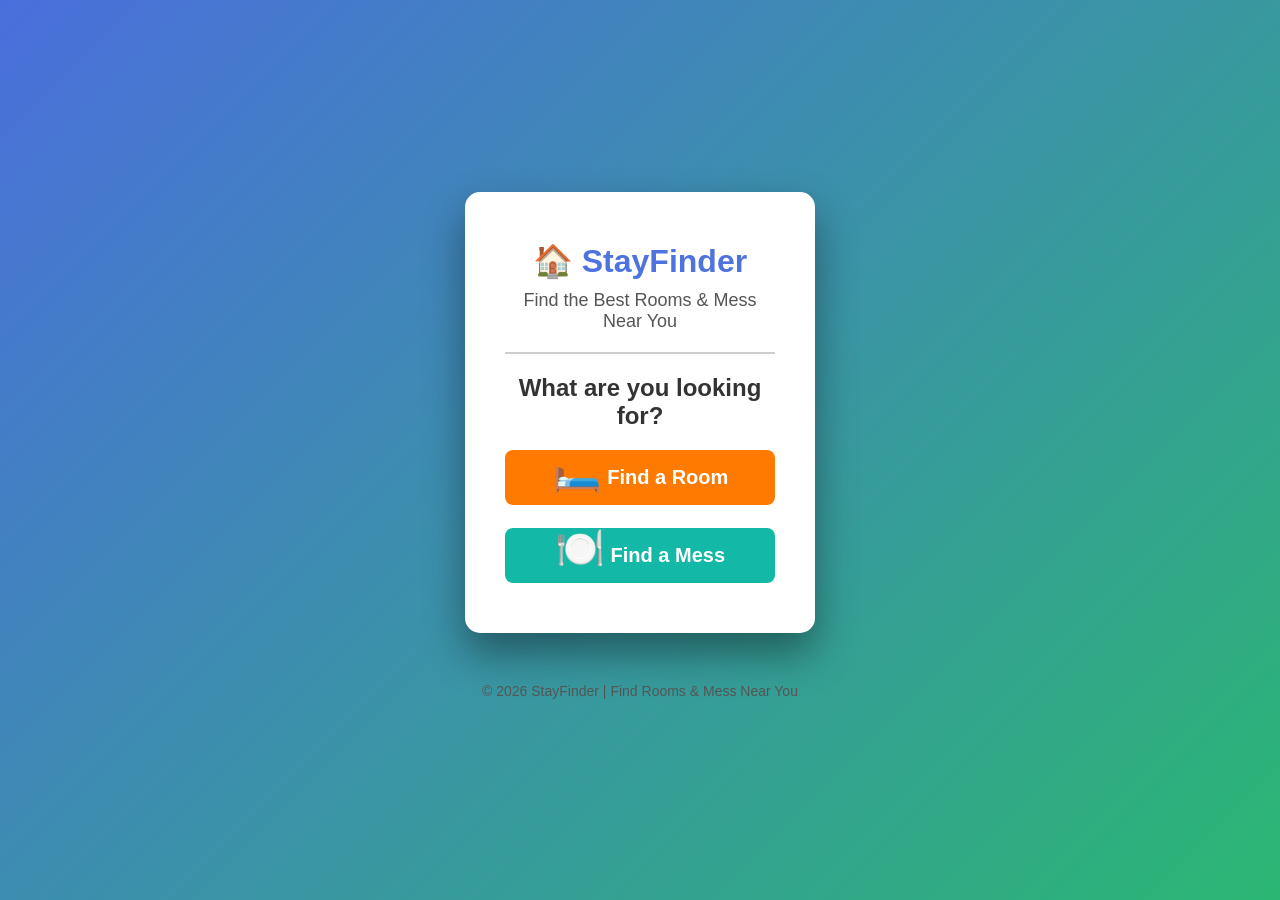
<file: index.html>
<!DOCTYPE html>
<html lang="en">
<head>
    <meta charset="UTF-8">
    <title>StayFinder | Find Rooms & Mess</title>
    <meta name="viewport" content="width=device-width, initial-scale=1.0">
    <link rel="stylesheet" href="styles/index.css">
</head>
<body>
    <div class="index-container">

        <div class="content-box">
            <h1>🏠 StayFinder</h1>
            <p class="tagline">Find the Best Rooms & Mess Near You</p>

            <div class="divider"></div>

            <h2>What are you looking for?</h2>

            <div class="user-choice">
                <button class="choice-btn room-btn"
                    onclick="window.location.href='roomFinder.html'">
                    <span class="icon">🛏️</span> Find a Room
                </button>

                <button class="choice-btn mess-btn"
                    onclick="window.location.href='messFinder.html'">
                    <span class="icon">🍽️</span> Find a Mess
                </button>
            </div>
        </div>

    </div>
    
    <footer class="footer">
        <p>© 2026 StayFinder | Find Rooms & Mess Near You</p>
    </footer>

</body>
</html>
</file>
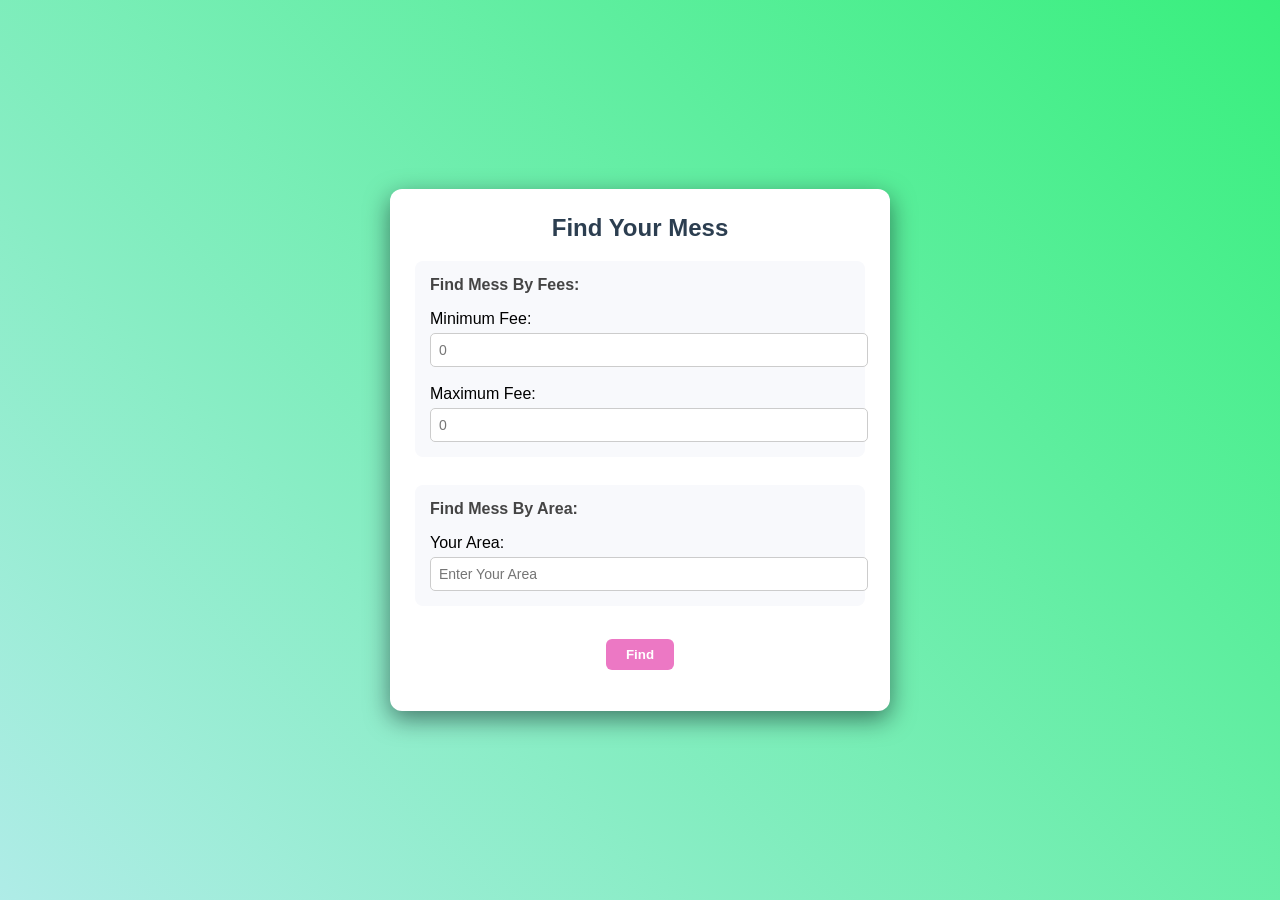
<file: messFinder.html>
<!DOCTYPE html>
<html lang="en">
<head>
    <meta charset="UTF-8">
    <meta name="viewport" content="width=device-width, initial-scale=1.0">
    <title>StayFinder | Find Mess</title>
    <link rel="stylesheet" href="styles/messFinder.css">
</head>
<body>
    <div class="page-wrapper">
        <div class="userForm-Container">
            <h2>Find Your Mess</h2>
            <div class="box">
                <h3>Find Mess By Fees:</h3>
                <div id="box1">
                    Minimum Fee:
                    <input type="number" placeholder="0" class="js-minfee-input">
                    <br><br>
                    Maximum Fee:
                    <input type="number" placeholder="0" class="js-maxfee-input">
                </div>
                
            </div>
            <br>
            <div class="box">
                <h3>Find Mess By Area:</h3>
                <div id="box1">
                    Your Area:
                    <input type="text" placeholder="Enter Your Area" class="js-area-input">
                </div>
            </div>
            <br>
            <div class="btn">
                <button type="submit" class="findbtn">Find</button>
                <p class="error-msg"></p>

            </div>
        </div>

        <div class="js-messList messList"></div>

    </div>
    <!-- <script src="scripts/messDatabase.js"></script> -->
    <script type="module" src="scripts/messinfo.js"></script>
</body>
</html>
</file>
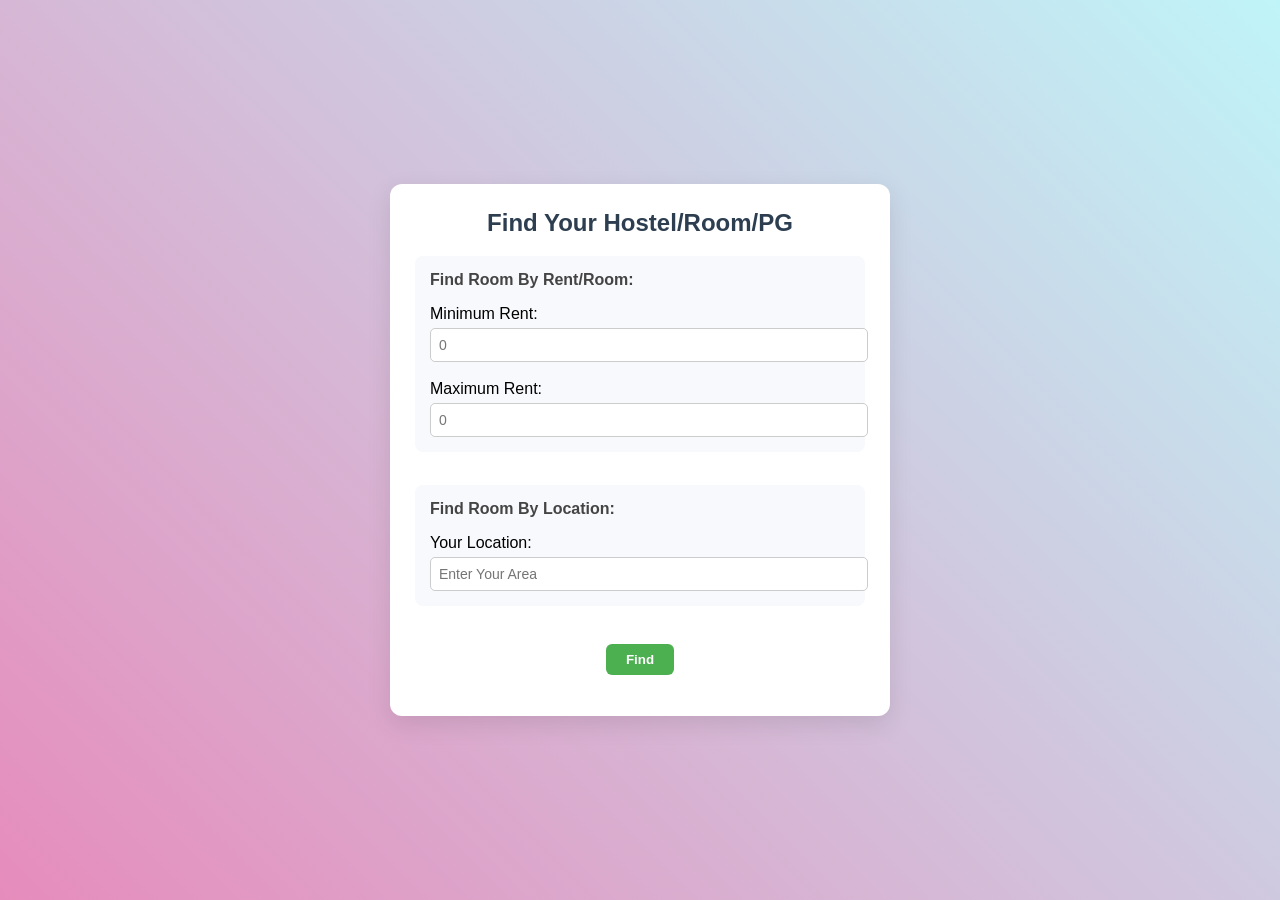
<file: roomFinder.html>
<!DOCTYPE html>
<html lang="en">
<head>
    <meta charset="UTF-8">
    <meta name="viewport" content="width=device-width, initial-scale=1.0">
    <title>StayFinder | Find Rooms</title>
    <link rel="stylesheet" href="styles/roomFinder.css">
</head>
<body>
    <div class="page-wrapper">
        <div class="userForm-Container">
            <h2>Find Your Hostel/Room/PG</h2>
            <div class="box">
                <h3>Find Room By Rent/Room:</h3>
                <div id="box1">
                    Minimum Rent:
                    <input type="number" placeholder="0" class="js-minrent-input">
                    <br><br>
                    Maximum Rent:
                    <input type="number" placeholder="0" class="js-maxrent-input">
                </div>
            </div>
            <br>

            <div class="box">
                <h3>Find Room By Location:</h3>
                <div id="box1">
                    Your Location:
                    <input type="text" placeholder="Enter Your Area" class="js-location-input">
                </div>
            </div>
            <br>
            <div>
                <button type="submit" class="findbtn">Find</button>
                <p class="error-msg"></p>
            </div>
        </div>
    
        <div class="js-roomList roomList"></div>
    </div>

    <script type="module" src="scripts/roominfo.js"></script>
</body>
</html>
</file>
<file: styles/index.css>
* {
    margin: 0;
    padding: 0;
    box-sizing: border-box;
    font-family: Arial, Helvetica, sans-serif;
}

body {
    height: 100vh;
    display: flex;
    flex-direction: column;
    justify-content: center;
    align-items: center;
    background: linear-gradient(135deg,#4a6fdc,#2bb673);
}

.index-container {
    width: 100%;
    display: flex;
    justify-content: center;
    align-items: center;
}

.content-box {
    background-color: white;
    padding: 50px 40px;
    border-radius: 15px;
    text-align: center;
    width: 350px;
    box-shadow: 0 20px 40px rgba(0,0,0,0.4);
}

h1 {
    color: #4e73df;
    margin-bottom: 10px;
}

.tagline {
    color: #555;
    margin-bottom: 20px;
    font-size: 18px;
}

.divider {
    height: 2px;
    background-color: #d0cdcd;
    margin: 20px 0;
}

h2 {
    margin-bottom: 20px;
    color: #333;
}

.user-choice {
    display: flex;
    flex-direction: column;
    gap: 15px;
}

.choice-btn {
    padding: 16px;
    border: none;
    border-radius: 8px;
    font-size: 20px;
    cursor: pointer;
   
}

.room-btn {
    background-color: #FF7A00;
    color: white;
    font-weight: 700;
}

.mess-btn {
    background-color: #14B8A6;
    color: white;
    font-weight: 700;
    margin-top: 8px;

}

.icon{
    font-size: 40px;
    line-height: 0;
}

.choice-btn:hover {
    transform: scale(1.05);
    opacity: 0.9;
}

.footer{
    text-align: center;
    margin-top: 40px;
    padding: 10px;
    font-size: 14px;
    color: #555;
}
</file>
<file: styles/messFinder.css>
/* ===== Page Layout ===== */

body {
    font-family: 'Segoe UI', sans-serif;
    /* background: linear-gradient(135deg, #eef2f7, #d9e4f5); */
    background: linear-gradient(45deg, #afece7, #38ef7d);
    margin: 0;
    height: 100vh;
    overflow: hidden; /* prevent whole page scroll */
}

/* Main wrapper */
.page-wrapper {
    display: flex;
    height: 100vh;
    transition: 0.6s ease;
}

/* LEFT SECTION (Form) */
.userForm-Container {
    background: #ffffff;
    width: 100%;
    max-width: 450px;
    margin: auto;
    padding: 25px;
    border-radius: 12px;
    box-shadow: 0 8px 25px rgba(0, 9, 17, 0.5);
    transition: 0.6s ease;
}

/* After search layout */
.page-wrapper.active .userForm-Container {
    margin: 30px;
}

/* RIGHT SECTION (Results) */
.messList {
    flex: 1;
    padding: 30px;
    overflow-y: auto;  /* only right scroll */
    display: none;     /* hidden initially */
}

/* Show results after clicking */
.page-wrapper.active .messList {
    display: flex;
    flex-direction: column;
    gap: 15px;
}

/* ===== Form Styling ===== */

h2 {
    text-align: center;
    margin-top: 0;
    color: #2c3e50;
}

.box {
    background: #f8f9fc;
    border-radius: 8px;
    padding: 15px;
    margin-top: 10px;
}

h3 {
    margin-top: 0;
    font-size: 16px;
    color: #444;
}

input {
    width: 100%;
    padding: 8px;
    margin-top: 5px;
    border-radius: 5px;
    border: 1px solid #ccc;
    font-size: 14px;
}

button {
    display: block;
    margin: 15px auto 10px auto;
    padding: 8px 20px;
    font-weight: bold;
    border: none;
    border-radius: 6px;
    background: #ec78c4;
    color: white;
    cursor: pointer;
}

button:hover {
    background: #388e3c;
    border: 1px solid black;
}

.error-msg {
    text-align: center;
    color: red;
}

/* ===== Result Cards ===== */

.mess-card {
    background: white;
    border-radius: 10px;
    padding: 18px;
    box-shadow: 0 4px 12px rgba(0,0,0,0.08);
    border-left: 5px solid #4CAF50;
    transition: 0.3s;
}

.mess-card:hover {
    transform: translateY(-4px);
    box-shadow: 0 8px 20px rgba(0,0,0,0.15);
}

.mess-card h3 {
    margin-bottom: 8px;
    color: #2c3e50;
}

.mess-card p {
    margin: 5px 0;
    font-size: 14px;
    color: #555;
}

.mess-card p:nth-child(2) {
    font-weight: bold;
    color: #4CAF50;
}
</file>
<file: styles/roomFinder.css>
/* ===== Page Layout ===== */

body {
    font-family: 'Segoe UI', sans-serif;
    background: linear-gradient(45deg, #e68cbc, #bef4f8fa);
    margin: 0;
    height: 100vh;
    overflow: hidden; /* prevent whole page scroll */
}

/* Main wrapper */
.page-wrapper {
    display: flex;
    height: 100vh;
    transition: 0.6s ease;
}
/* LEFT SECTION (Form) */
.userForm-Container {
    background: #ffffff;
    width: 100%;
    max-width: 450px;
    margin: auto;
    padding: 25px;
    border-radius: 12px;
    box-shadow: 0 8px 25px rgba(0,0,0,0.1);
    transition: 0.6s ease;
}

/* After search layout */
.page-wrapper.active .userForm-Container {
    margin: 30px;
}
/* RIGHT SECTION (Results) */
.roomList{
    flex: 1;
    padding: 30px;
    overflow-y: auto;  /* only right scroll */
    display: none;     /* hidden initially */
}

/* Show results after clicking */
.page-wrapper.active .roomList {
    display: flex;
    flex-direction: column;
    gap: 15px;
}

/* ===== Form Styling ===== */
h2 {
    text-align: center;
    margin-top: 0;
    color: #2c3e50;
}

.box {
    background: #f8f9fc;
    border-radius: 8px;
    padding: 15px;
    margin-top: 15px;
}

h3 {
    margin-top: 0;
    font-size: 16px;
    color: #444;
}

input {
    width: 100%;
    padding: 8px;
    margin-top: 5px;
    border-radius: 5px;
    border: 1px solid #ccc;
    font-size: 14px;
}

button {
    display: block;
    margin: 20px auto 10px auto;
    padding: 8px 20px;
    font-weight: bold;
    border: none;
    border-radius: 6px;
    background: #4CAF50;
    color: white;
    cursor: pointer;
    transition: 0.3s;
}

button:hover {
    background: #388e3c;
}

.error-msg {
    text-align: center;
    color: red;
}


/* ===== Result Cards ===== */

.room-card {
    background: white;
    border-radius: 10px;
    padding: 18px;
    box-shadow: 0 4px 12px rgba(0,0,0,0.08);
    border-left: 5px solid #4CAF50;
    transition: 0.3s;
}

.room-card:hover {
    transform: translateY(-4px);
    box-shadow: 0 8px 20px rgba(0,0,0,0.15);
}

.room-card h3 {
    margin-bottom: 8px;
    color: #2c3e50;
}

.room-card p {
    margin: 5px 0;
    font-size: 14px;
    color: #555;
}

.room-card h4{
    margin-bottom: 2px;
    color: #2c3e50;
    font-size: 15px;
    font-weight: 500;
}
.room-card p:nth-child(2) {
    font-weight: bold;
    color: #4CAF50;
}
</file>
